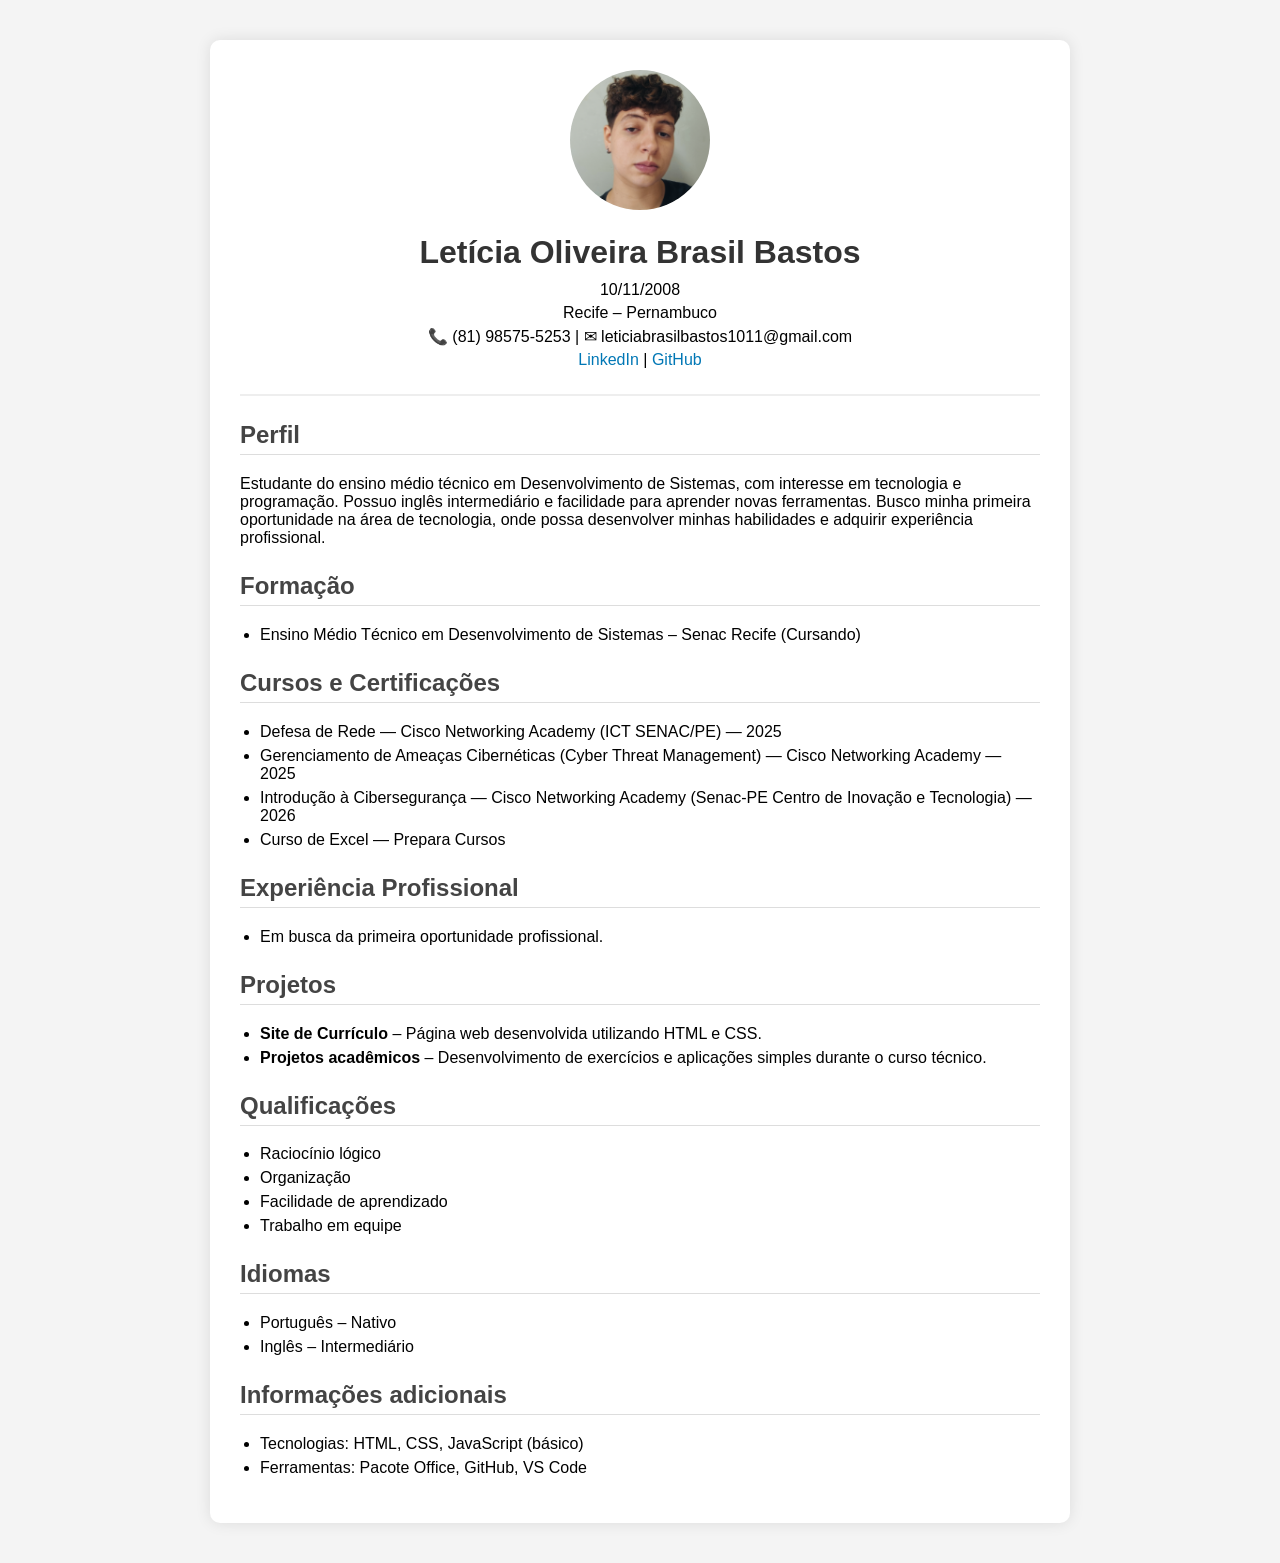
<file: index.html>
<!DOCTYPE html>
<html lang="pt-BR">

<head>
  <meta charset="UTF-8">
  <meta name="viewport" content="width=device-width, initial-scale=1.0">
  <title>Currículo - Letícia Brasil</title>
  <link rel="stylesheet" href="style.css">
</head>

<body>

<div class="container">

  <!-- Cabeçalho -->
  <div class="header">

    <!-- Coloque uma foto profissional sua -->
   <img src="foto.png" alt="Minha foto" width="180">
    <h1>Letícia Oliveira Brasil Bastos</h1>
    <p>10/11/2008</p>
    <p>Recife – Pernambuco</p>
    <p>📞 (81) 98575-5253 | ✉ leticiabrasilbastos1011@gmail.com</p>

    <p>
      <a href="https://www.linkedin.com/in/let%C3%ADcia-brasil-7870b93b6/" target="_blank">LinkedIn</a> |
      <a href="https://github.com/lebrasilbastos" target="_blank">GitHub</a>
    </p>

  </div>

  <!-- Perfil -->
  <h2>Perfil</h2>
  <p>
    Estudante do ensino médio técnico em Desenvolvimento de Sistemas, com interesse em tecnologia e programação.
    Possuo inglês intermediário e facilidade para aprender novas ferramentas.
    Busco minha primeira oportunidade na área de tecnologia, onde possa desenvolver minhas habilidades e adquirir experiência profissional.
  </p>

  <!-- Formação -->
<h2>Formação</h2>
<ul>
  <li>Ensino Médio Técnico em Desenvolvimento de Sistemas – Senac Recife (Cursando)</li>
</ul>

<!-- Cursos e Certificações -->
<h2>Cursos e Certificações</h2>
<ul>
  <li>Defesa de Rede — Cisco Networking Academy (ICT SENAC/PE) — 2025</li>
  <li>Gerenciamento de Ameaças Cibernéticas (Cyber Threat Management) — Cisco Networking Academy — 2025</li>
  <li>Introdução à Cibersegurança — Cisco Networking Academy (Senac-PE Centro de Inovação e Tecnologia) — 2026</li>
  <li>Curso de Excel — Prepara Cursos</li>
</ul>

  <!-- Experiência -->
  <h2>Experiência Profissional</h2>
  <ul>
    <li>Em busca da primeira oportunidade profissional.</li>
  </ul>

  <!-- Projetos -->
  <h2>Projetos</h2>
  <ul>
    <li><b>Site de Currículo</b> – Página web desenvolvida utilizando HTML e CSS.</li>
    <li><b>Projetos acadêmicos</b> – Desenvolvimento de exercícios e aplicações simples durante o curso técnico.</li>
  </ul>

  <!-- Qualificações -->
  <h2>Qualificações</h2>
  <ul>
    <li>Raciocínio lógico</li>
    <li>Organização</li>
    <li>Facilidade de aprendizado</li>
    <li>Trabalho em equipe</li>
  </ul>

  <!-- Idiomas -->
  <h2>Idiomas</h2>
  <ul>
    <li>Português – Nativo</li>
    <li>Inglês – Intermediário</li>
  </ul>

  <!-- Informações adicionais -->
  <h2>Informações adicionais</h2>
  <ul>
    <li>Tecnologias: HTML, CSS, JavaScript (básico)</li>
    <li>Ferramentas: Pacote Office, GitHub, VS Code</li>
  </ul>

</div>

</body>
</html>
</file>
<file: style.css>
body {
  font-family: Arial, Helvetica, sans-serif;
  background-color: #f4f4f4;
  margin: 0;
  padding: 0;
}

.container {
  max-width: 800px;
  margin: 40px auto;
  background: white;
  padding: 30px;
  border-radius: 10px;
  box-shadow: 0 0 15px rgba(0,0,0,0.1);
}

.header {
  text-align: center;
  border-bottom: 2px solid #eee;
  padding-bottom: 20px;
  margin-bottom: 20px;
}

.header img {
  width: 140px;
  height: 140px;
  border-radius: 50%;
  object-fit: cover;
  margin-bottom: 10px;
}

h1 {
  margin: 10px 0;
  color: #333;
}

h2 {
  color: #444;
  border-bottom: 1px solid #ddd;
  padding-bottom: 5px;
  margin-top: 25px;
}

p {
  margin: 5px 0;
}

ul {
  padding-left: 20px;
}

li {
  margin-bottom: 6px;
}

a {
  color: #0077b5;
  text-decoration: none;
}

a:hover {
  text-decoration: underline;
}
</file>
